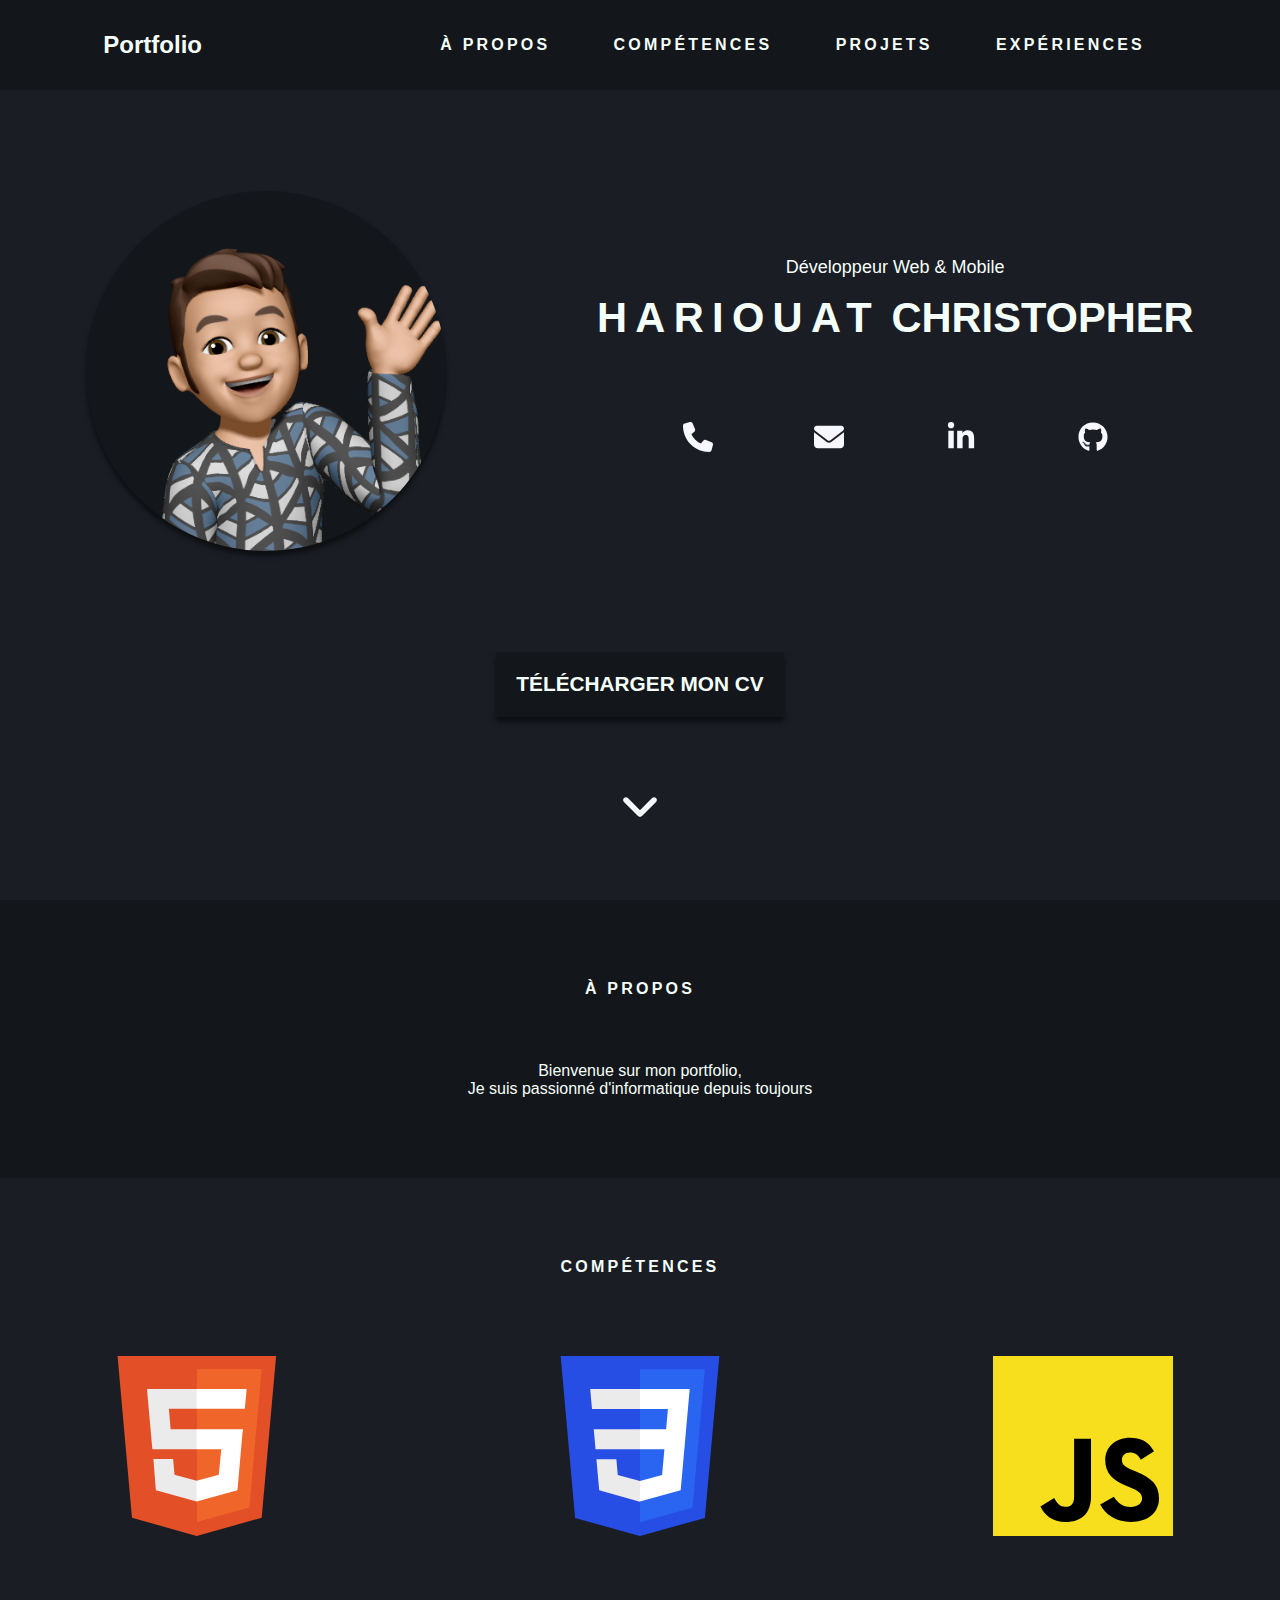
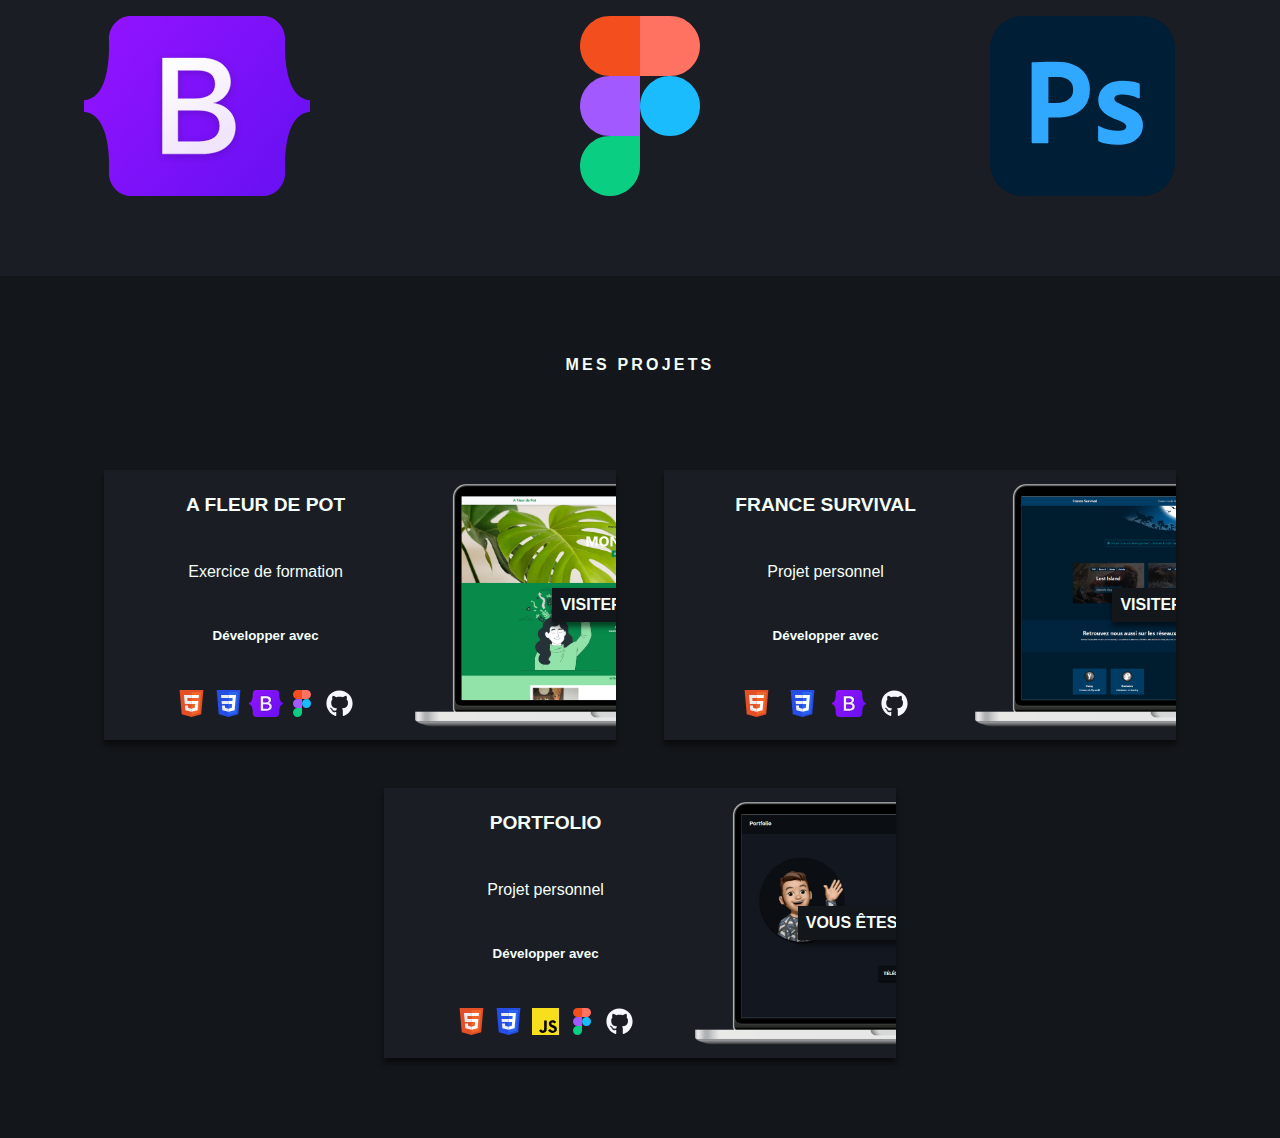
<file: index.html>
<!DOCTYPE html>
<html lang="fr">

<head>
    <meta charset="UTF-8">
    <meta name="viewport" content="width=device-width, initial-scale=1.0">

    <meta name="description"
        content="Développeur Web passionné en recherche de poste (CDI, CDD), venez découvrir mon portfolio. Prenez contact et travaillons ensemble sur vos projets Web ! [ HTML/CSS, JavaScript, Bootstrap, PHP, WordPress, Photoshop, Figma]">

    <link rel="stylesheet" href="assets/css/styles.css">
    <link rel="stylesheet" href="assets/css/navigation.css">
    <link rel="stylesheet" href="assets/css/header.css">
    <link rel="stylesheet" href="assets/css/skills.css">
    <link rel="stylesheet" href="assets/css/project.css">
    <link rel="stylesheet" href="assets/css/medias-queries.css">

    <title>Portfolio: HARIOUAT Christopher</title>
</head>

<body class="bg-dark txt-white">

    <!-- NAVIGATION BAR / NAVIGATION LINKS / MOBILE CONTACT LINKS -->
    <nav class="d-flex items-center justify-around fixed vh-10 w-100 top-0 bg-dark fw-bold z-2">

        <h1 class="fs-1-5">Portfolio</h1>

        <img id="menu-open" src="assets/img/menu-open.svg" class="w-10 h-50 pointer" alt="Logo pour ouvrir le menu">
        <img id="menu-close" src="assets/img/menu-close.svg" class="w-10 h-50 pointer d-none"
            alt="Logo pour fermer le menu">

        <ul id="navigation-links"
            class="d-flex justify-around flex-column items-center absolute w-100 dvh-90 top-100 list-none txt-spc-02 bg-dark-light">
            <li>
                <a href="#aboutme" class="link-dark-grey txt-white txt-up p-1 transition-03"
                    title="Voir mes informations">À propos</a>
            </li>
            <li>
                <a href="#abilities" class="link-dark-grey txt-white txt-up p-1 transition-03"
                    title="Voir mes compétences">Compétences</a>
            </li>
            <li>
                <a href="#projects" class="link-dark-grey txt-white txt-up p-1 transition-03"
                    title="Voir mes projets">Projets</a>
            </li>
            <li>
                <a href="#experiences" class="link-dark-grey txt-white txt-up p-1 transition-03"
                    title="Voir mes expériences">Expériences</a>
            </li>

            <!--Navigation contact items link  (mobile) -->
            <li id="contact-mobile" class="d-flex items-center justify-between p-05 gap-1 mt-1 bg-dark w-80">
                <!-- Phone Mobile contact -->
                <a href="tel:+0749872943" class="d-flex justify-around p-05 link-dark-grey" target="_blank">
                    <img src="assets/img/contact-phone.svg" class="h-60 w-60" alt="M'appeler sur mon portable"
                        title="M'appeler sur mon portable">
                </a>
                <!-- Email Mobile contact -->
                <a href="mailto:christopher.hariouat@gmail.com" class="d-flex justify-around p-05 link-dark-grey"
                    target="_blank">
                    <img src="assets/img/contact-mail.svg" class="h-60 w-60" alt="M'envoyer un mail"
                        title="M'envoyer un mail">
                </a>
                <!-- LinkedIn Mobile contact -->
                <a href="https://www.linkedin.com/in/christopher-hariouat-b87714294/"
                    class="d-flex justify-around p-05 link-dark-grey" target="_blank">
                    <img src="assets/img/contact-linkedIn.svg" class="h-60 w-60" alt="Voir mon LinkedIn"
                        title="Voir mon LinkedIn">
                </a>
                <!-- Github Mobile contact -->
                <a href="https://github.com/xamayca" class="d-flex justify-around p-05 link-dark-grey" target="_blank">
                    <img src="assets/img/contact-github.svg" class="h-60 w-60" alt="Voir mon Github"
                        title="Voir mon Github">
                </a>
            </li>

        </ul>

    </nav>

    <!-- HEADER / DOWNLOAD CV BUTTON / PC CONTACT LINKS -->
    <header class="d-flex flex-column items-center justify-evenly dvh-90 w-100 bg-dark-light">

        <div class="d-flex flex-column items-center txt-center gap-2 w-100">

            <!-- Avatar profile -->
            <div id="avatar" class="shadow-bottom bg-dark transition-05 mt-1 mb-1"></div>

            <!-- Titre profile -->
            <section class="d-flex flex-column items-center gap-05">
                <h2 class="fw-normal txt-large">Développeur Web & Mobile</h2>
                <h3 class="txt-up fs-1-3"><span class="txt-spc-02">Hariouat</span> Christopher</h3>

                <!--Navigation contact items link  (PC) -->
                <div id="contact-pc" class="d-none items-center justify-between p-05 gap-1 mt-1 w-80 ">
                    <!-- Phone PC contact -->
                    <a href="tel:+0749872943" class="d-flex justify-around p-05 link-dark-grey" target="_blank">
                        <img src="assets/img/contact-phone.svg" class="h-60 w-60" alt="M'appeler sur mon portable"
                            title="M'appeler sur mon portable">
                    </a>
                    <!-- Email PC contact -->
                    <a href="mailto:christopher.hariouat@gmail.com" class="d-flex justify-around p-05 link-dark-grey"
                        target="_blank">
                        <img src="assets/img/contact-mail.svg" class="h-60 w-60" alt="M'envoyer un mail"
                            title="M'envoyer un mail">
                    </a>
                    <!-- LinkedIn PC contact -->
                    <a href="https://www.linkedin.com/in/christopher-hariouat-b87714294/"
                        class="d-flex justify-around p-05 link-dark-grey" target="_blank">
                        <img src="assets/img/contact-linkedIn.svg" class="h-60 w-60" alt="Voir mon LinkedIn"
                            title="Voir mon LinkedIn">
                    </a>
                    <!-- Github PC contact -->
                    <a href="https://github.com/xamayca" class="d-flex justify-around p-05 link-dark-grey"
                        target="_blank">
                        <img src="assets/img/contact-github.svg" class="h-60 w-60" alt="Voir mon Github"
                            title="Voir mon Github">
                    </a>
                </div>

            </section>

        </div>

        <!-- Download cv button -->
        <a id="download-cv" href="#" class="btn-dark link-dark-grey p-1 txt-white fw-bold txt-up shadow-bottom"
            title="Télécharger mon CV">
            Télécharger mon cv
        </a>

        <img id="arrow-down" src="assets/img/arrow-down.svg" class="w-50 vh-5" alt="Défilé vers le bas">

    </header>

    <section class="d-flex flex-column items-center txt-center pt-5 pb-5 w-100">

        <!-- Section Title -->
        <h4 class="txt-white txt-white txt-up txt-spc-02 fw-bold mb-4">À propos</h4>

        <div class="txt-center">
            <p>Bienvenue sur mon portfolio,</p>
            <p>Je suis passionné d'informatique depuis toujours</p>
        </div>

    </section>

    <!-- SECTION SKILLS / HTML / CSS / JS / BOOTSTRAP / FIGMA / PHOTOSHOP -->
    <section class="d-flex flex-column items-center txt-center bg-dark-light pt-5 pb-5 w-100">

        <!-- Section Title -->
        <h4 class="txt-white txt-white txt-up txt-spc-02 fw-bold mb-5">Compétences</h4>

        <!-- Skills container -->
        <div id="skills-container" class="d-flex justify-around flex-wrap gap-3 pr-1 pl-1">

            <!-- HTML SKILL -->
            <div class="skill relative vh-20 w-40 overflow-h">
                <img src="assets/img/html5-logo.svg" class="object-contain w-100 h-100"
                    alt="Logo du language de structure HTML 5" />

                <!-- HTML inner skill container -->
                <div class="d-flex flex-column items-center absolute bottom-0 w-100 rbg-08-black gap-05 pb-1 pt-1">
                    <h4 class="txt-up">HTML 5</h4>
                    <small>Language Front End</small>
                    <a href="https://fr.wikipedia.org/wiki/Hypertext_Markup_Language"
                        class="btn-dark link-dark-grey fw-bold txt-up txt-white p-05 shadow-bottom"
                        title="Voir le wiki du language HTML" target="_blank">
                        Voir le wiki
                    </a>
                </div>

            </div>

            <!-- CSS SKILL -->
            <div class="skill relative vh-20 w-40 overflow-h">
                <img src="assets/img/css3-logo.svg" class="object-contain w-100 h-100"
                    alt="Logo du language de style CSS 3" />

                <!-- CSS inner skill container -->
                <div class="d-flex flex-column items-center absolute bottom-0 w-100 rbg-08-black gap-05 pb-1 pt-1">
                    <h4 class="txt-up">CSS 3</h4>
                    <small>Language Front End</small>
                    <a href="https://fr.wikipedia.org/wiki/Feuilles_de_style_en_cascade"
                        class="btn-dark link-dark-grey fw-bold txt-up txt-white p-05 shadow-bottom"
                        title="Voir le wiki du language CSS" target="_blank">
                        Voir le wiki
                    </a>
                </div>

            </div>

            <!-- JAVASCRIPT SKILL -->
            <div class="skill relative vh-20 w-40 overflow-h">
                <img src="assets/img/js-logo.svg" class="object-contain w-100 h-100"
                    alt="Logo du language Javascript" />

                <!-- JAVASCRIPT inner skill container -->
                <div class="d-flex flex-column items-center absolute bottom-0 w-100 rbg-08-black gap-05 pb-1 pt-1">
                    <h4 class="txt-up">Javascript</h4>
                    <small>Language Front End</small>
                    <a href="https://fr.wikipedia.org/wiki/JavaScript"
                        class="btn-dark link-dark-grey fw-bold txt-up txt-white p-05 shadow-bottom"
                        title="Voir le wiki du language Javascript" target="_blank">
                        Voir le wiki
                    </a>
                </div>

            </div>

            <!-- BOOTSTRAP SKILL -->
            <div class="skill relative vh-20 w-40 overflow-h">
                <img src="assets/img/bootstrap-logo.svg" class="object-contain w-100 h-100"
                    alt="Logo du framework CSS Bootstrap" />

                <!-- BOOTSTRAP inner skill container -->
                <div class="d-flex flex-column items-center absolute bottom-0 w-100 rbg-08-black gap-05 pb-1 pt-1">
                    <h4 class="txt-up">Bootstrap</h4>
                    <small>Framework CSS</small>
                    <a href="https://fr.wikipedia.org/wiki/Bootstrap_(framework)"
                        class="btn-dark link-dark-grey fw-bold txt-up txt-white p-05 shadow-bottom"
                        title="Voir le wiki du framework Bootstrap" target="_blank">
                        Voir le wiki
                    </a>
                </div>

            </div>

            <!-- FIGMA SKILL -->
            <div class="skill relative vh-20 w-40 overflow-h">
                <img src="assets/img/figma-logo.svg" class="object-contain w-100 h-100"
                    alt="Logo du logiciel de maquette Figma" />

                <!-- FIGMA inner skill container -->
                <div class="d-flex flex-column items-center absolute bottom-0 w-100 rbg-08-black gap-05 pb-1 pt-1">
                    <h4 class="txt-up">Figma</h4>
                    <small>Logiciel de maquette</small>
                    <a href="https://fr.wikipedia.org/wiki/Figma"
                        class="btn-dark link-dark-grey fw-bold txt-up txt-white p-05 shadow-bottom"
                        title="Voir le wiki du logiciel Figma">
                        Voir le wiki
                    </a>
                </div>

            </div>

            <!-- PHOTOSHOP SKILL -->
            <div class="skill relative vh-20 w-40 overflow-h">
                <img src="assets/img/photoshop-logo.svg" class="object-contain w-100 h-100"
                    alt="Logo du logiciel de retouche Photoshop" />

                <!-- PHOTOSHOP inner skill container -->
                <div class="d-flex flex-column items-center absolute bottom-0 w-100 rbg-08-black gap-05 pb-1 pt-1">
                    <h4 class="txt-up">Photoshop</h4>
                    <small>Logiciel de retouche</small>
                    <a href="https://fr.wikipedia.org/wiki/Adobe_Photoshop"
                        class="btn-dark link-dark-grey fw-bold txt-up txt-white p-05 shadow-bottom"
                        title="Voir le wiki du logiciel Photoshop">
                        Voir le wiki
                    </a>
                </div>

            </div>

    </section>

    <!-- SECTION PROJECT / A FLEUR DE POT / FRANCE SURVIVAL / PORTFOLIO -->
    <section class="d-flex flex-column items-center txt-center pt-5 pb-5 w-100 gap-2">

        <!-- Section Title -->
        <h4 class="txt-white txt-white txt-up txt-spc-02 fw-bold mb-4">Mes projets</h4>

        <!-- Projects Section Container -->
        <div class="d-flex flex-wrap items-center justify-center w-100 gap-3">

            <!-- A FLEUR DE POT PROJECT CONTAINER -->
            <div class="project d-flex items-center w-90 vh-30 relative overflow-h bg-dark-light shadow-bottom">

                <!-- Mockup + Link button Project -->
                <div class="d-flex flex-column items-center justify-around w-100 h-90 absolute left-50 p-05">
                    <img src="assets/img/project-afleurdepot.svg" class="w-100 h-100 object-contain"
                        alt="Screenshot du projet A Fleur de pot">
                    <a href="https://xamayca.github.io/AFLEURDEPOT/"
                        class="btn-dark link-dark-grey p-05 txt-white fw-bold txt-up shadow-bottom absolute">
                        Visiter le site
                    </a>
                </div>

                <!-- Name of Project + Description  -->
                <div class="d-flex flex-column items-center justify-around w-50 h-100 z-1 p-05">
                    <h5 class="txt-up fs-1-2">A Fleur de pot</h5>
                    <p>Exercice de formation</p>
                    <small class="fw-bold">Développer avec</small>
                    <div class="d-flex h-10 w-90">
                        <img src="assets/img/html5-logo.svg" class="w-100 h-100 object-contain"
                            alt="Développer avec HTML" title="Développer avec HTML">
                        <img src="assets/img/css3-logo.svg" class="w-100 h-100 object-contain" alt="Développer avec CSS"
                            title="Développer avec CSS">
                        <img src="assets/img/bootstrap-logo.svg" class="w-100 h-100 object-contain"
                            alt="Développer avec Bootstrap" title="Développer avec Bootstrap">
                        <img src="assets/img/figma-logo.svg" class="w-100 h-100 object-contain"
                            alt="Développer avec Figma" title="Développer avec Figma">
                        <img src="assets/img/contact-github.svg" class="w-100 h-100 object-contain"
                            alt="Développer avec Github" title="Développer avec Github">
                    </div>
                </div>

            </div>

            <!-- FRANCE SURVIVAL PROJECT CONTAINER -->
            <div class="project d-flex items-center w-90 vh-30 relative overflow-h bg-dark-light shadow-bottom">

                <!-- Mockup + Link button project -->
                <div class="d-flex flex-column items-center justify-around w-100 h-90 absolute left-50 p-05">
                    <img src="assets/img/project-francesurvival.svg" class="w-100 h-100 object-contain"
                        alt="Screenshot du projet France Survival">
                    <a href="https://www.france-survival.fr/"
                        class="btn-dark link-dark-grey p-05 txt-white fw-bold txt-up shadow-bottom absolute">
                        Visiter le site
                    </a>
                </div>

                <div class="d-flex flex-column items-center justify-around w-50 h-100 z-1 p-05">
                    <h5 class="txt-up fs-1-2">France Survival</h5>
                    <p>Projet personnel</p>
                    <small class="fw-bold">Développer avec</small>
                    <div class="d-flex h-10 w-90">
                        <img src="assets/img/html5-logo.svg" class="w-100 h-100 object-contain"
                            alt="Développer avec HTML" title="Développer avec HTML">
                        <img src="assets/img/css3-logo.svg" class="w-100 h-100 object-contain" alt="Développer avec CSS"
                            title="Développer avec CSS">
                        <img src="assets/img/bootstrap-logo.svg" class="w-100 h-100 object-contain"
                            alt="Développer avec Bootstrap" title="Développer avec Bootstrap">
                        <img src="assets/img/contact-github.svg" class="w-100 h-100 object-contain"
                            alt="Développer avec Github" title="Développer avec Github">
                    </div>
                </div>
            </div>

            <!-- PORTFOLIO PROJECT CONTAINER -->
            <div class="project d-flex items-center w-90 vh-30 relative overflow-h bg-dark-light shadow-bottom">

                <!-- Mockup + Link button project -->
                <div class="d-flex flex-column items-center justify-around w-100 h-90 absolute left-50 p-05">
                    <img src="assets/img/project-portfolio.svg" class="w-100 h-100 object-contain"
                        alt="Screenshot du projet Portfolio">
                    <span class="btn-dark link-dark-grey p-05 txt-white fw-bold txt-up shadow-bottom absolute">
                        Vous êtes sur ce site
                    </span>
                </div>

                <div class="d-flex flex-column items-center justify-around w-50 h-100 z-1 no-wrap p-05">
                    <h5 class="txt-up fs-1-2">Portfolio</h5>
                    <p>Projet personnel</p>
                    <small class="fw-bold">Développer avec</small>
                    <div class="d-flex h-10 w-90">
                        <img src="assets/img/html5-logo.svg" class="w-100 h-100 object-contain"
                            alt="Développer avec HTML" title="Développer avec HTML">
                        <img src="assets/img/css3-logo.svg" class="w-100 h-100 object-contain" alt="Développer avec CSS"
                            title="Développer avec CSS">
                        <img src="assets/img/js-logo.svg" class="w-100 h-100 object-contain"
                            alt="Développer avec Bootstrap" title="Développer avec Bootstrap">
                        <img src="assets/img/figma-logo.svg" class="w-100 h-100 object-contain"
                            alt="Développer avec Figma" title="Développer avec Figma">
                        <img src="assets/img/contact-github.svg" class="w-100 h-100 object-contain"
                            alt="Développer avec Github" title="Développer avec Github">
                    </div>
                </div>
            </div>

    </section>

    <script src="assets/js/script.js"></script>
</body>

</html>
</file>
<file: assets/css/styles.css>
* {
    text-decoration: none;
    padding: 0;
    margin: 0;
}

header {
    margin-top: 10vh;
}

/***** SCROLLBAR GENERAL *****/
/*****************************/
::-webkit-scrollbar {
    width: 0.5em;
}

::-webkit-scrollbar-thumb {
    background-color: #4A5765;
}

::-webkit-scrollbar-track {
    background-color: #282a35;
}

/***** ANIMATIONS GENERAL *****/
/*****************************/
.transition-03 {
    transition: all 0.3s ease-in-out;
}

.transition-05 {
    transition: all 0.5s ease-in-out;
}

/***** TEXT CSS GENERAL *****/
/***************************/
body {
    font-family: 'Roboto', sans-serif;
    min-height: 100dvh;
    min-height: -webkit-fill-available;
    forced-color-adjust: none;
}

h1,
h2,
h3,
h4,
h5,
h6 {
    font-size: 1em;
}

.fs-08 {
    font-size: 0.8em;
}

.fs-1 {
    font-size: 1em;
}

.fs-1-2 {
    font-size: 1.2em;
}

.fs-1-3 {
    font-size: 1.3em;
}

.fs-1-5 {
    font-size: 1.5em;
}

.fs-2 {
    font-size: 2em;
}

.fs-3 {
    font-size: 3em;
}

.fs-4 {
    font-size: 4em;
}

.fs-5 {
    font-size: 5em;
}


.list-none {
    list-style: none;
}

.txt-small {
    font-size: small;
}

.txt-large {
    font-size: large;
}

.txt-center {
    text-align: center;
}

.txt-left {
    text-align: left;
}

.txt-justify {
    text-align: justify;
}

.fw-bold {
    font-weight: bold;
}

.fw-normal {
    font-weight: normal;
}

.txt-underline {
    text-decoration-line: underline;
}

.txt-up {
    text-transform: uppercase;
}

.fs-italic {
    font-style: italic;
}

.txt-spc-02 {
    letter-spacing: 0.2em;
}


/***** TEXTE COLOR CSS GENERAL *****/
/**********************************/
.txt-white {
    color: #F5FFFA;
}

.txt-light {
    color: #5D6D7E;
}

.txt-light-grey {
    color: #4A5765;
}

.txt-grey {
    color: #d6d6d6;
}

.txt-light-dark {
    color: #2C3A47;
}

.txt-black {
    color: #000000;
}

.txt-blue {
    color: #2c3e50;
}

.txt-blue-light {
    color: #34495E;
}

.txt-dark {
    color: #13161A;
}

.txt-dark-light {
    color: #1A1D24;
}

.txt-dark-grey {
    color: #282a35;
}

/***** BACKGROUND COLOR CSS GENERAL *****/
/***************************************/
.bg-white {
    background-color: #F5FFFA;
}

.bg-light {
    background-color: #5D6D7E;
}

.bg-light-grey {
    background-color: #4A5765;
}

.bg-grey {
    background-color: #d6d6d6;
}

.bg-light-dark {
    background-color: #2C3A47;
}

.bg-black {
    background-color: #000000;
}

.bg-blue {
    background-color: #2c3e50;
}

.bg-blue-light {
    background-color: #34495E;
}

.bg-dark {
    background-color: #13161A;
}

.bg-dark-light {
    background-color: #1A1D24;
}

.bg-dark-grey {
    background-color: #282a35;
}

.bg-red {
    background-color: red;
}

.bg-yellow {
    background-color: yellow;
}

.bg-green {
    background-color: green;
}

/***** BUTTONS COLOR CSS GENERAL *****/
/************************************/
.btn-white {
    background-color: #F5FFFA;
    transition: all 0.3 ease-in-out;
}

.btn-light {
    background-color: #5D6D7E;
    transition: all 0.3 ease-in-out;
}

.btn-light-grey {
    background-color: #4A5765;
    transition: all 0.3 ease-in-out;
}

.btn-grey {
    background-color: #BDC3C7;
    transition: all 0.3 ease-in-out;
}

.btn-light-dark {
    background-color: #2C3A47;
    transition: all 0.3 ease-in-out;
}

.btn-black {
    background-color: #000000;
    transition: all 0.3 ease-in-out;
}

.btn-blue {
    background-color: #2c3e50;
    transition: all 0.3 ease-in-out;
}

.btn-blue-light {
    background-color: #34495E;
    transition: all 0.3 ease-in-out;
}

.btn-dark {
    background-color: #13161A;
    transition: all 0.3 ease-in-out;
}

.btn-dark-light {
    background-color: #1A1D24;
    transition: all 0.3 ease-in-out;
}

.btn-dark-grey {
    background-color: #282a35;
    transition: all 0.3 ease-in-out;
}


/***** BUTTONS HOVER CSS GENERAL *****/
/************************************/
.btn-white:hover {
    background-color: #F5FFFA;
    transition: all 0.3s ease-in-out;
}

.btn-light:hover {
    background-color: #5D6D7E;
    transition: all 0.3s ease-in-out;
}

.btn-light-grey:hover {
    background-color: #4A5765;
    transition: all 0.3s ease-in-out;
}

.btn-grey:hover {
    background-color: #BDC3C7;
    transition: all 0.3s ease-in-out;
}

.btn-light-dark:hover {
    background-color: #2C3A47;
    transition: all 0.3s ease-in-out;
}

.btn-black:hover {
    background-color: #000000;
    transition: all 0.3s ease-in-out;
}

.btn-blue:hover {
    background-color: #2c3e50;
    transition: all 0.3s ease-in-out;
}

.btn-blue-light:hover {
    background-color: #34495E;
    transition: all 0.3s ease-in-out;
}

.btn-dark:hover {
    background-color: #13161A;
    transition: all 0.3s ease-in-out;
}

.btn-dark-light:hover {
    background-color: #1A1D24;
    transition: all 0.3s ease-in-out;
}

.btn-dark-grey:hover {
    background-color: #282a35;
    transition: all 0.3s ease-in-out;
}

/***** BUTTONS LINK CSS GENERAL *****/
/************************************/
.link-white .link-light .link-light-grey .link-grey .link-light-dark .link-black .link-blue .link-blue-light .link-dark .link-dark-light .link-dark-grey {
    transition: all 0.3s ease-in-out;
}

/***** LINK & LINK BACKGROUND HOVER CSS GENERAL *****/
/***************************************************/
.link-white:hover {
    background-color: #F5FFFA;
    transition: all 0.3s ease-in-out;
}

.link-light:hover {
    background-color: #5D6D7E;
    transition: all 0.3s ease-in-out;
}

.link-light-grey:hover {
    background-color: #4A5765;
    transition: all 0.3s ease-in-out;
}

.link-grey:hover {
    background-color: #BDC3C7;
    transition: all 0.3s ease-in-out;
}

.link-light-dark:hover {
    background-color: #2C3A47;
    transition: all 0.3s ease-in-out;
}

.link-black:hover {
    background-color: #000000;
    transition: all 0.3s ease-in-out;
}

.link-blue:hover {
    background-color: #2c3e50;
    transition: all 0.3s ease-in-out;
}

.link-blue-light:hover {
    background-color: #34495E;
    transition: all 0.3s ease-in-out;
}

.link-dark:hover {
    background-color: #13161A;
    transition: all 0.3s ease-in-out;
}

.link-dark-light:hover {
    background-color: #1A1D24;
    transition: all 0.3s ease-in-out;
}

.link-dark-grey:hover {
    background-color: #282a35;
    transition: all 0.3s ease-in-out;
}

/***** WIDTH % GENERAL *****/
/**************************/
.w-auto {
    width: auto;
}

.w-0 {
    width: 0%;
}

.w-5 {
    width: 5%;
}


.w-10 {
    width: 10%;
}

.w-20 {
    width: 20%;
}

.w-25 {
    width: 25%;
}

.w-30 {
    width: 30%;
}

.w-35 {
    width: 35%;
}

.w-40 {
    width: 40%;
}

.w-50 {
    width: 50%;
}

.w-55 {
    width: 55%;
}

.w-60 {
    width: 60%;
}

.w-75 {
    width: 75%;
}

.w-80 {
    width: 80%;
}

.w-90 {
    width: 90%;
}

.w-100 {
    width: 100%;
}

/***** WIDTH VW GENERAL *****/
/***************************/
.vw-5 {
    width: 5vw;
}

.vw-10 {
    width: 10vw;
}

.vw-20 {
    width: 20vw;
}

.vw-25 {
    width: 25vw;
}

.vw-50 {
    width: 50vw;
}

.vw-75 {
    width: 75vw;
}

.vw-80 {
    width: 80vw;
}

.vw-90 {
    width: 90vw;
}

.vw-100 {
    width: 100vw;
}

/***** MAX WIDTH % GENERAL *****/
/**************************/
.max-w-10 {
    max-width: 10%;
}

.max-w-20 {
    max-width: 20%;
}

.max-w-25 {
    max-width: 25%;
}

.max-w-50 {
    max-width: 50%;
}

.max-w-75 {
    max-width: 75%;
}

.max-w-80 {
    max-width: 80%;
}

.max-w-90 {
    max-width: 90%;
}

.max-w-100 {
    max-width: 100%;
}

/***** MIN WIDTH % GENERAL *****/
/**************************/
.min-w-10 {
    min-width: 10%;
}

.min-w-20 {
    min-width: 20%;
}

.min-w-25 {
    min-width: 25%;
}

.min-w-50 {
    min-width: 50%;
}

.min-w-75 {
    min-width: 75%;
}

.min-w-80 {
    min-width: 80%;
}

.min-w-90 {
    min-width: 90%;
}

.min-w-100 {
    min-width: 100%;
}

/***** HEIGHT % GENERAL *****/
/***************************/
.h-auto {
    height: auto;
}

.h-10 {
    height: 10%;
}

.h-20 {
    height: 20%;
}

.h-25 {
    height: 25%;
}

.h-50 {
    height: 50%;
}

.h-60 {
    height: 60%;
}


.h-75 {
    height: 75%;
}

.h-80 {
    height: 80%;
}

.h-90 {
    height: 90%;
}

.h-100 {
    height: 100%;
}

/***** HEIGHT DVH GENERAL *****/
/****************************/
.dvh-10 {
    height: 10dvh;
}

.dvh-20 {
    height: 20dvh;
}

.dvh-25 {
    height: 25dvh;
}

.dvh-50 {
    height: 50dvh;
}

.dvh-75 {
    height: 75dvh;
}

.dvh-80 {
    height: 80dvh;
}

.dvh-90 {
    height: 90dvh;
}

.dvh-100 {
    height: 100dvh;
}

/***** HEIGHT VH GENERAL *****/
/****************************/
.vh-5 {
    height: 5vh;
}

.vh-10 {
    height: 10vh;
}

.vh-20 {
    height: 20vh;
}

.vh-25 {
    height: 25vh;
}

.vh-30 {
    height: 30vh;
}

.vh-50 {
    height: 50vh;
}

.vh-75 {
    height: 75vh;
}

.vh-80 {
    height: 80vh;
}

.vh-90 {
    height: 90vh;
}

.vh-100 {
    height: 100vh;
}

/***** POSITIONNEMENT & DISPLAY FLEX CSS GENERAL *****/
/****************************************************/
.relative {
    position: relative;
}

.absolute {
    position: absolute;
}

.fixed {
    position: fixed;
}

.d-initial {
    display: initial;
}

.d-none {
    display: none;
}

.d-flex {
    display: flex;
}

.d-block {
    display: block;
}

.flex-wrap {
    flex-wrap: wrap;
}

.flex-column {
    flex-direction: column;
}

.flex-row {
    flex-direction: row;
}

.flex-row-reverse {
    flex-direction: row-reverse;
}

.justify-around {
    justify-content: space-around;
}

.justify-between {
    justify-content: space-between;
}

.justify-evenly {
    justify-content: space-evenly;
}

.justify-center {
    justify-content: center;
}

.items-center {
    align-items: center;
}

.items-baseline {
    align-items: baseline;
}

/***** ORDER FLEX GENERAL *****/
/*****************************/
.order-n1 {
    order: -1;
}

.order-n2 {
    order: -2;
}

.order-n3 {
    order: -3;
}

.order-n4 {
    order: -4;
}

.order-n5 {
    order: -5;
}

.order-0 {
    order: 0;
}

.order-1 {
    order: 1;
}

.order-2 {
    order: 2;
}

.order-3 {
    order: 3;
}

.order-4 {
    order: 4;
}

.order-5 {
    order: 5;
}

.order-6 {
    order: 6;
}

.order-7 {
    order: 7;
}

.order-8 {
    order: 8;
}

.order-9 {
    order: 9;
}


.order-10 {
    order: 10;
}

/***** BORDER CSS GENERAL *****/
/*****************************/
.border-none {
    border: none;
}

.border-03 {
    border: 0.3em solid #5D6D7E;
}

.border-section {
    border-bottom: 0.2em solid;
    border-image: linear-gradient(to right, transparent, #5D6D7E, transparent);
    border-image-slice: 1;
}

/***** GOUTTIÈRES CSS GENERAL *****/
/*********************************/
.gap-05 {
    gap: 0.5em;
}

.gap-1 {
    gap: 1em;
}

.gap-2 {
    gap: 2em;
}

.gap-3 {
    gap: 3em;
}

.gap-4 {
    gap: 4em;
}

.gap-5 {
    gap: 5em;
}

/***** PADDING CSS GENERAL *****/
/*******************************/
.p-02 {
    padding: 0.2em;
}

.p-05 {
    padding: 0.5em;
}

.p-1 {
    padding: 1em;
}

.p-2 {
    padding: 2em;
}

.p-3 {
    padding: 3em;
}

.p-4 {
    padding: 5em;
}

/***** PADDING TOP CSS GENERAL *****/
/**********************************/
.pt-025 {
    padding-top: 0.25em;
}

.pt-05 {
    padding-top: 0.5em;
}

.pt-1 {
    padding-top: 1em;
}

.pt-2 {
    padding-top: 2em;
}

.pt-3 {
    padding-top: 3em;
}

.pt-4 {
    padding-top: 4em;
}

.pt-5 {
    padding-top: 5em;
}

/***** PADDING BOTTOM CSS GENERAL *****/
/*************************************/
.pb-025 {
    padding-bottom: 0.25em;
}

.pb-05 {
    padding-bottom: 0.5em;
}

.pb-1 {
    padding-bottom: 1em;
}

.pb-2 {
    padding-bottom: 2em;
}

.pb-3 {
    padding-bottom: 3em;
}

.pb-4 {
    padding-bottom: 4em;
}

.pb-5 {
    padding-bottom: 5em;
}

/***** PADDING RIGHT CSS GENERAL *****/
/**********************************/
.pr-025 {
    padding-right: 0.25em;
}

.pr-05 {
    padding-right: 0.5em;
}

.pr-1 {
    padding-right: 1em;
}

.pr-2 {
    padding-right: 2em;
}

.pr-3 {
    padding-right: 3em;
}

.pr-4 {
    padding-right: 4em;
}

.pr-5 {
    padding-right: 5em;
}

/***** PADDING LEFT CSS GENERAL *****/
/**********************************/
.pl-025 {
    padding-left: 0.25em;
}

.pl-05 {
    padding-left: 0.5em;
}

.pl-1 {
    padding-left: 1em;
}

.pl-2 {
    padding-left: 2em;
}

.pl-3 {
    padding-left: 3em;
}

.pl-4 {
    padding-left: 4em;
}

.pl-5 {
    padding-left: 5em;
}

/***** MARGIN CSS GENERAL *****/
/*********************************/
.m-05 {
    margin: 0.5em;
}

.m-1 {
    margin: 1em;
}

.m-2 {
    margin: 2em;
}

.m-3 {
    margin: 3em;
}

.m-4 {
    margin: 4em;
}

.m-5 {
    margin: 5em;
}

/***** MARGIN BOTTOM CSS GENERAL *****/
/************************************/

.mb-05 {
    margin-bottom: 0.5em;
}

.mb-1 {
    margin-bottom: 1em;
}

.mb-2 {
    margin-bottom: 2em;
}

.mb-3 {
    margin-bottom: 3em;
}

.mb-4 {
    margin-bottom: 4em;
}

.mb-5 {
    margin-bottom: 5em;
}

/***** MARGIN TOP CSS GENERAL *****/
/*********************************/

.mt-05 {
    margin-top: 0.5em;
}

.mt-1 {
    margin-top: 1em;
}

.mt-2 {
    margin-top: 2em;
}

.mt-3 {
    margin-top: 3em;
}

.mt-4 {
    margin-top: 4em;
}

.mt-5 {
    margin-top: 5em;
}

/***** MARGIN TOP CSS GENERAL *****/
/*********************************/

.mr-05 {
    margin-right: 0.5em;
}

.mr-1 {
    margin-right: 1em;
}

.mr-2 {
    margin-right: 2em;
}

.mr-3 {
    margin-right: 3em;
}

.mr-4 {
    margin-right: 4em;
}

.mr-5 {
    margin-right: 5em;
}

/***** MARGIN TOP CSS GENERAL *****/
/*********************************/

.ml-05 {
    margin-left: 0.5em;
}

.ml-1 {
    margin-left: 1em;
}

.ml-2 {
    margin-left: 2em;
}

.ml-3 {
    margin-left: 3em;
}

.ml-4 {
    margin-left: 4em;
}

.ml-5 {
    margin-left: 5em;
}

/***** IMAGES CSS GENERAL *****/
/*****************************/
.object-cover {
    object-fit: cover;
}

.object-contain {
    object-fit: contain;
}

/***** OMBRES CSS GENERAL *****/
/*****************************/
.shadow-bottom {
    box-shadow: 0px 5px 5px 0px rgba(0, 0, 0, 0.5);
}

.shadow-top {
    box-shadow: 5px 0px 0px 5px rgba(0, 0, 0, 0.5);
}

/***** DIVERS CSS GENERAL *****/
/*****************************/
.pointer {
    cursor: pointer
}

.overflow-h {
    overflow: hidden;
}

.overflow-auto {
    overflow: auto;
}

.overflow-y-scroll {
    overflow-y: scroll;
}

/***** Z-INDEX CSS GENERAL *****/
/******************************/
.z-0 {
    z-index: 0;
}

.z-1 {
    z-index: 1;
}

.z-2 {
    z-index: 2;
}

.z-3 {
    z-index: 3;
}

.z-4 {
    z-index: 4;
}

.z-5 {
    z-index: 5;
}

/***** POSITIONNEMENT TOP ABSOLUTE CSS GENERAL *****/
/**********************************************/
.top-0 {
    top: 0%;
}

.top-10 {
    top: 10%;
}

.top-20 {
    top: 20%;
}

.top-25 {
    top: 25%;
}

.top-50 {
    top: 50%;
}

.top-75 {
    top: 75%;
}

.top-80 {
    top: 80%;
}

.top-90 {
    top: 90%;
}

.top-100 {
    top: 100%;
}

/***** POSITIONNEMENT BOTTOM ABSOLUTE CSS GENERAL *****/
/*****************************************************/
.bottom-0 {
    bottom: 0%;
}

.bottom-10 {
    bottom: 10%;
}

.bottom-20 {
    bottom: 20%;
}

.bottom-25 {
    bottom: 25%;
}

.bottom-50 {
    bottom: 50%;
}

.bottom-75 {
    bottom: 75%;
}

.bottom-80 {
    bottom: 80%;
}

.bottom-90 {
    bottom: 90%;
}

.bottom-100 {
    bottom: 100%;
}

/***** POSITIONNEMENT LEFT ABSOLUTE CSS GENERAL *****/
/***************************************************/
.left-0 {
    left: 0%;
}

.left-10 {
    left: 10%;
}

.left-20 {
    left: 20%;
}

.left-25 {
    left: 25%;
}

.left-50 {
    left: 50%;
}

.left-75 {
    left: 75%;
}

.left-80 {
    left: 80%;
}

.left-90 {
    left: 90%;
}

.left-100 {
    left: 100%;
}

.left-n100 {
    left: -100%;
}

/***** POSITIONNEMENT RIGHT ABSOLUTE CSS GENERAL *****/
/***************************************************/
.right-0 {
    right: 0%;
}

.right-10 {
    right: 10%;
}

.right-20 {
    right: 20%;
}

.right-25 {
    right: 25%;
}

.right-50 {
    right: 50%;
}

.right-75 {
    right: 75%;
}

.right-80 {
    right: 80%;
}

.right-90 {
    right: 90%;
}

.right-100 {
    right: 100%;
}

.right-n25 {
    right: -25%;
}

.right-n50 {
    right: -50%;
}

.right-n100 {
    right: -100%;
}
</file>
<file: assets/css/navigation.css>
/* Navigation bar animation */
#navigation-links {
    transform: translateX(100%);
    transition: transform 0.3s ease-in-out;
}

#navigation-links.d-initial {
    transform: translateX(0%);
}
</file>
<file: assets/css/header.css>
#avatar {
    width: calc(min(60vw, 40vh));
    height: calc(min(60vw, 40vh));
    border-radius: 50%;
    background-image: url("../img/me.svg");
    background-position: center;
    background-size: contain;
    background-repeat: no-repeat;
}

#avatar:hover {
    background-image: url("../img/me-hover.svg");
}

@keyframes bounce {

    0%,
    20%,
    50%,
    80%,
    100% {
        transform: translateY(0);
    }

    40% {
        transform: translateY(-1em);
    }

    60% {
        transform: translateY(-0.3em);
    }
}

#arrow-down {
    animation: bounce 2s infinite;
}
</file>
<file: assets/css/skills.css>
.skill:hover img {
  transform: scale(3.5) rotate(25deg);
}

.skill img {
  transition: all 0.5s cubic-bezier(0.68, -0.55, 0.265, 1.55);
}

.skill>div {
  transform: translateY(100%);
  transition: all 0.5s ease-in-out;
}

.skill:hover>div {
  transform: translateY(0%);
  transition: all 0.3s ease-in-out;
}

.rbg-08-black {
  background-color: rgb(19, 22, 26, 0.8);
}
</file>
<file: assets/css/project.css>
.project div {
    transition: all 0.5s ease-in-out;
}

.project div:first-child:hover {
    transform: translateX(-50%);
    transition: opacity 0.5s ease-in-out, transform 0.5s ease-in-out;
}

.project div:first-child:hover+div:last-child {
    opacity: 0;
    transform: translateX(-100%);
    transition: opacity 0.5s ease-in-out, transform 0.5s ease-in-out;
}
</file>
<file: assets/css/medias-queries.css>
/********************************************************************************/
/********************************* MÉDIAS QUERY *********************************/
/********************************************************************************/

@media screen and (min-width:768px) and (max-width:1023px) {}

@media screen and (min-width:1024px) and (max-width:1600px) {

    #menu-open,
    #menu-close,
    #contact-mobile {
        display: none;
    }

    #navigation-links {
        background: transparent;
        display: flex;
        flex-direction: row;
        position: initial;
        transform: none;
        height: initial;
        width: 60%;
    }

    header>div:first-child {
        flex-direction: row;
        justify-content: space-evenly;
        font-size: 2em;
    }

    #contact-pc {
        display: flex;
    }

    #download-cv {
        font-size: 1.3em;
    }

    #skills-container {
        gap: 5em;
    }

    .skill {
        width: 25%;
    }

    .project {
        width: 40%;
    }
    .project div:last-child {
        width: 60%;
    }



}

@media screen and (min-width:1600px) {

    #menu-open,
    #menu-close,
    #contact-mobile {
        display: none;
    }

    #navigation-links {
        background: transparent;
        display: flex;
        flex-direction: row;
        position: initial;
        transform: none;
        height: initial;
        width: 40%;
    }

    header>div:first-child {
        flex-direction: row;
        justify-content: space-evenly;
        font-size: 2em;
    }

    #contact-pc {
        display: flex;
    }

    #download-cv {
        font-size: 1.3em;
    }

    #skills-container {
        gap: 5em;
    }

    .skill {
        width: 25%;
    }

    .project {
        width: 40%;
    }

}
</file>
